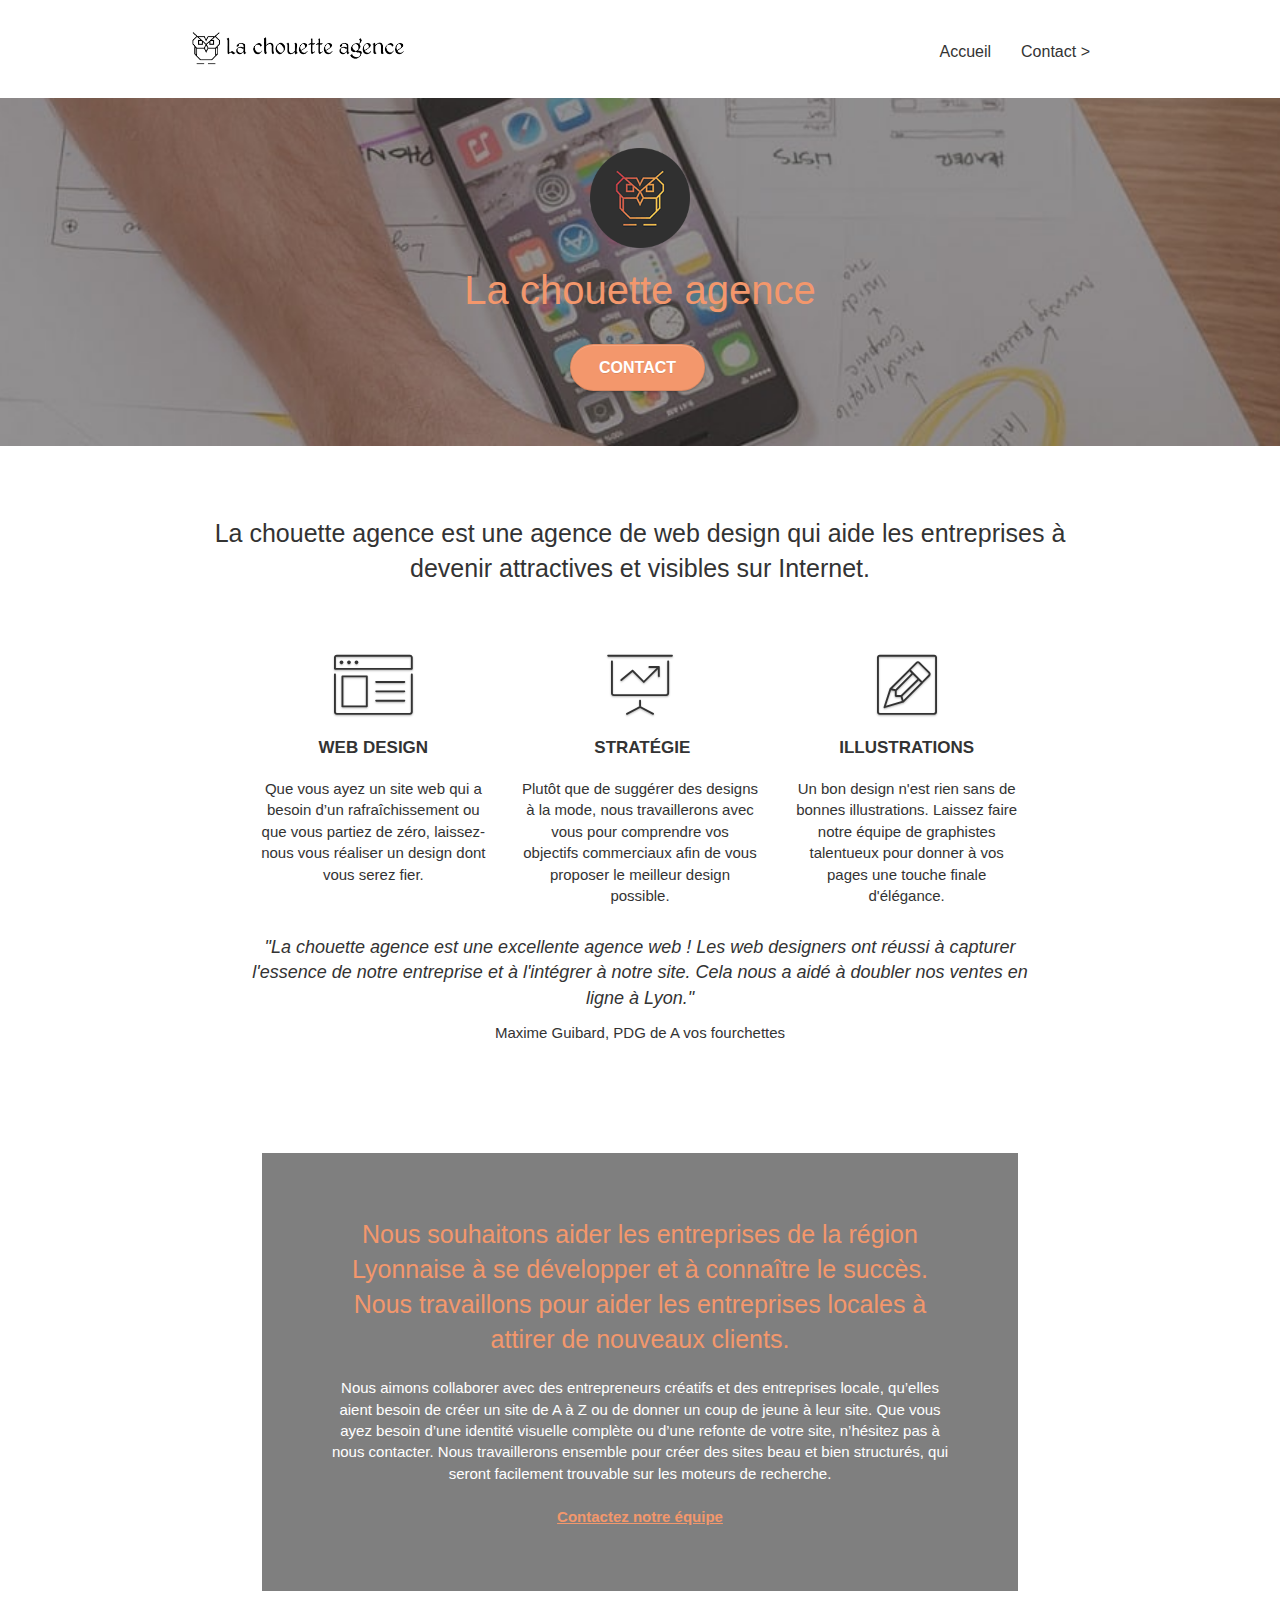
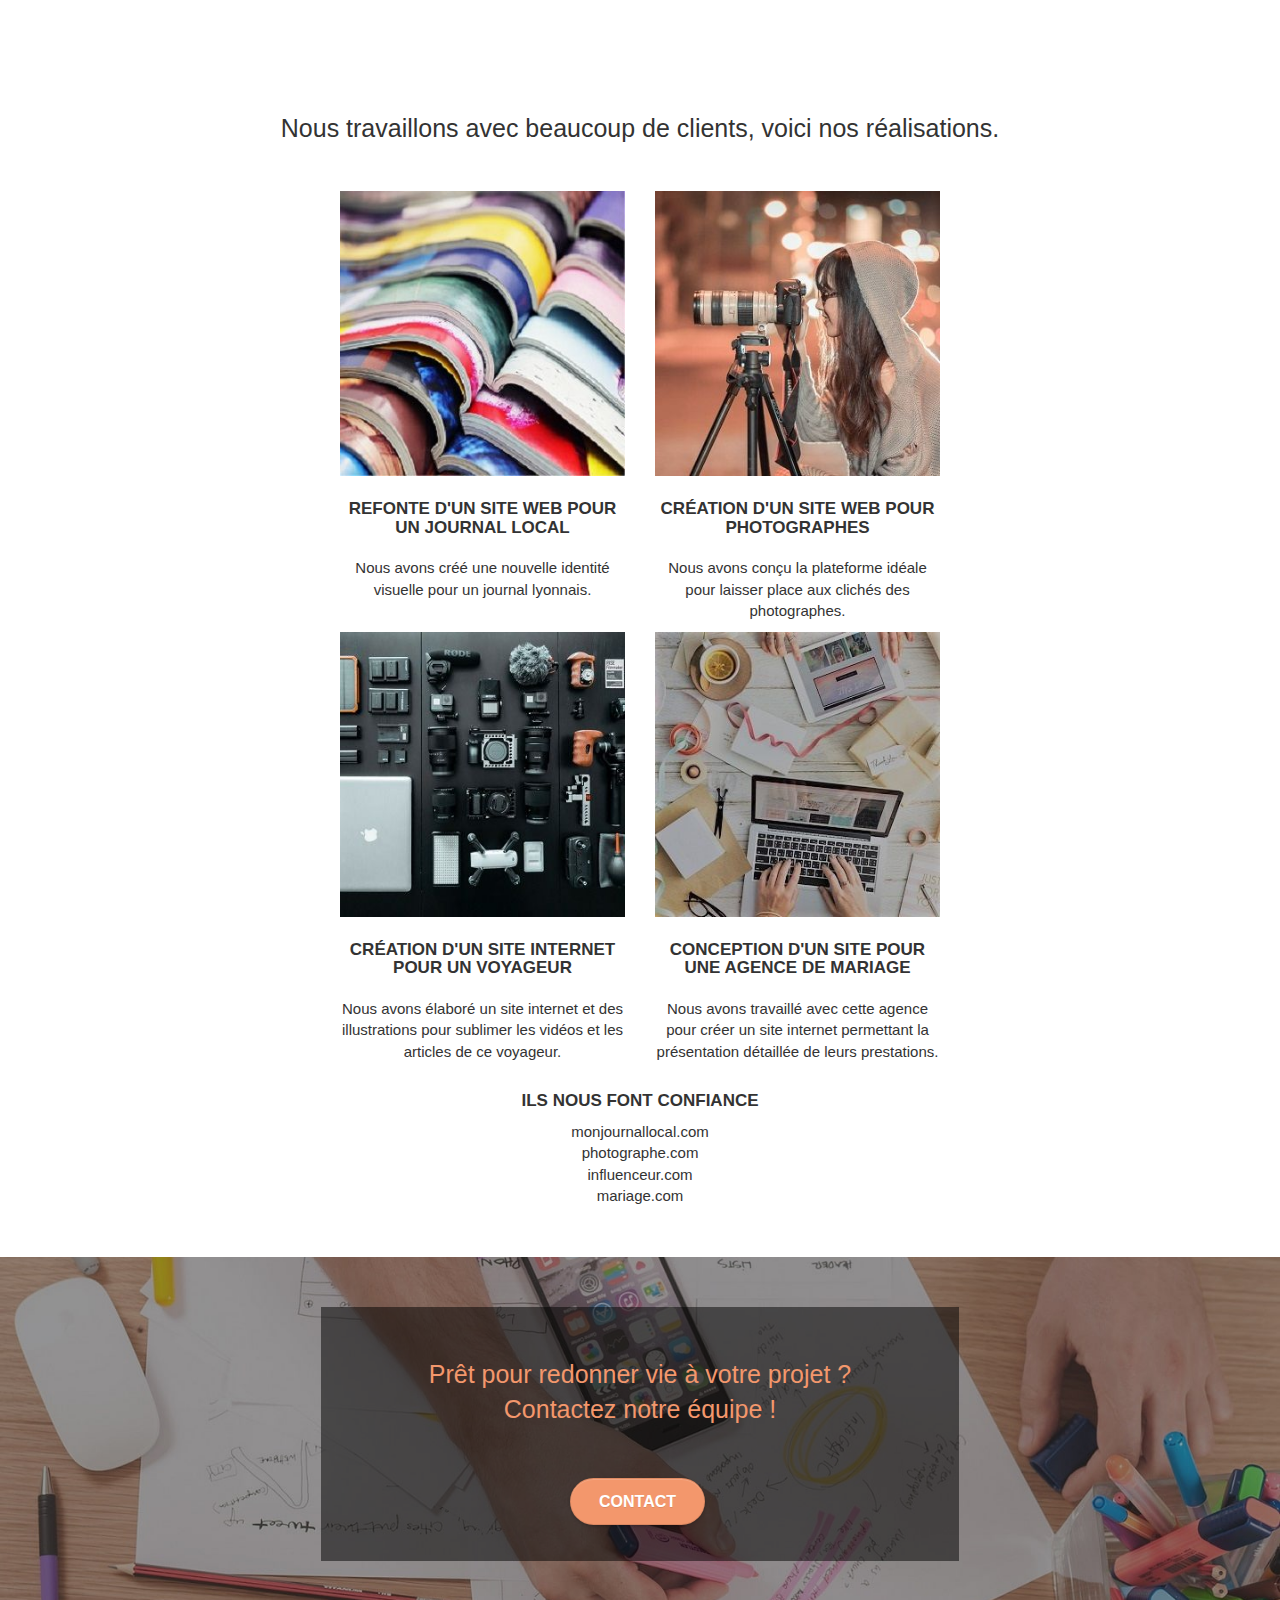
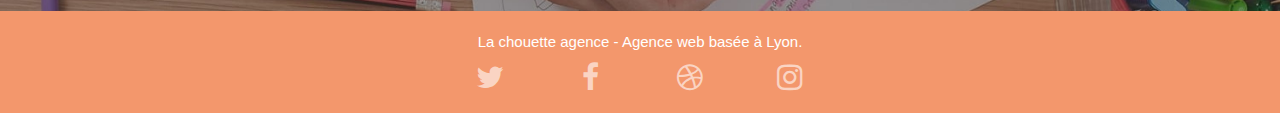
<file: index.html>
<!doctype html>
<html lang="fr" prefix="og: http://ogp.me/ns#">

<head>

	<meta charset="utf-8">
	<meta name="description"
		content="La chouette agence est une grande entreprise de web design basée à Lyon. Besoin d'un nouveau site ? Faites nous confiance !">
	<meta property="og:title" content="La chouette agence - Agence Web" />
	<meta property="og:type" content="website" />
	<meta property="og:url" content="https://nicolasmrtns.github.io/site_chouetteagence-modifs/" />
	<meta property="og:image"
		content="https://nicolasmrtns.github.io/site_chouetteagence-modifs/img/la-chouette-agence-banniere.jpg" />
	<meta property="og:description"
		content="La chouette agence est une grande agence de web design basée à Lyon. Besoin d'un nouveau site ? Faites nous confiance !" />
	<meta name="twitter:card" content="summary" />
	<meta name="twitter:site" content="@NicolasMRTNS" />
	<meta name="twitter:creator" content="@NicolasMRTNS" />
	<meta name="twitter:title" content="La chouette agence" />
	<meta name="twitter:description"
		content="La chouette agence est une grande agence de web design basée à Lyon. Besoin d'un nouveau site ? Faites nous confiance !" />
	<meta name="twitter:image" content="https://nicolasmrtns.github.io/site_chouetteagence-modifs/img/logo.png" />
	<meta name="robots" content="index follow">
	<meta name="viewport" content="width=device-width, initial-scale=1.0, viewport-fit=cover">
	<link rel="shortcut icon" type="image/png" href="img/favicon.jpg">

	<link rel="stylesheet" type="text/css" href="./css/bootstrap.css">
	<link rel="stylesheet" type="text/css" href="./css/style.css">
	<link rel="stylesheet" type="text/css" href="./css/font-awesome.css">

	<title>Accueil - La chouette agence</title>

	<!-- Analytics -->
	<!-- Global site tag (gtag.js) - Google Analytics -->
	<script async src="https://www.googletagmanager.com/gtag/js?id=UA-161862463-1"></script>
	<script>
		window.dataLayer = window.dataLayer || [];
		function gtag() { dataLayer.push(arguments); }
		gtag('js', new Date());

		gtag('config', 'UA-161862463-1');
	</script>
	<!-- Analytics END -->

</head>

<body>
	<!-- Principal conteneur -->
	<div class="page-container">

		<!-- bloc-0 -->
		<header class="bgc-white container bloc-sm" id="bloc-0">
			<nav class="navbar row">
				<div class="navbar-header">
					<a class="navbar-brand" href="index.html"><img src="img/la-chouette-agence.png"
							alt="Logo La chouette agence" height="40" /></a>
					<button id="nav-toggle" type="button" class="ui-navbar-toggle navbar-toggle" data-toggle="collapse"
						data-target=".navbar-1">
						<span class="sr-only">Toggle navigation</span><span class="icon-bar"></span><span
							class="icon-bar"></span><span class="icon-bar"></span>
					</button>
				</div>
				<div class="collapse navbar-collapse navbar-1 special-dropdown-nav">
					<ul class="site-navigation nav navbar-nav">
						<li>
							<a href="index.html">Accueil</a>
						</li>
						<li>
							<a href="contact.html">Contact &gt;</a>
						</li>
					</ul>
				</div>
			</nav>
		</header>
		<!-- bloc-0 END -->

		<!-- bloc-1-presentation -->
		<div class="bloc bg-banniere d-bloc b-parallax" id="bloc-1-hero">
			<div class="container bloc-lg">
				<div class="col-sm-12">
					<img src="img/logo.png" class="center-block image-resize-mode" width="100"
						alt="Logo la chouette agence" />
					<h1 class="text-center hero-bloc-text tc-white ">
						La chouette agence
					</h1>
					<div class="text-center">
						<a href="contact.html" class="btn btn-lg btn-clean btn-rd cta-hero btn-atomic-tangerine"
							id="cta-hero">Contact</a>
					</div>
				</div>
			</div>
		</div>
		<!-- bloc-1-presentation END -->

		<!-- bloc-2-services -->
		<div class="container bloc-md" id="bloc-2-services">
			<h2 class="text-center">La chouette agence est une agence de web design qui aide les entreprises à
				devenir attractives et visibles sur Internet.</h2>
			<div class="row med-width-whitespace">
				<div class="col-sm-4">
					<div class="text-center">
						<span class="et-icon-browser sm-shadow icon-dark-slate-blue icons icon-lg"></span>
					</div>
					<h3 class="mg-md text-center">
						Web design
					</h3>
					<p class="text-center ">
						Que vous ayez un site web qui a besoin d&rsquo;un rafraîchissement ou que vous partiez de
						zéro, laissez-nous vous réaliser un design dont vous serez fier.
					</p>
				</div>
				<div class="col-sm-4">
					<div class="text-center">
						<span class="et-icon-presentation sm-shadow icon-dark-slate-blue icons icon-lg"></span>
					</div>
					<h3 class="mg-md text-center">
						&nbsp;Stratégie
					</h3>
					<p class="text-center ">
						Plutôt que de suggérer des designs à la mode, nous travaillerons avec vous pour comprendre
						vos objectifs commerciaux afin de vous proposer le meilleur design possible.<br>
					</p>
				</div>
				<div class="col-sm-4">
					<div class="text-center">
						<span class="et-icon-edit sm-shadow icon-dark-slate-blue icons icon-lg"></span>
					</div>
					<h3 class="mg-md text-center">
						Illustrations
					</h3>
					<p class="text-center ">
						Un bon design n'est rien sans de bonnes illustrations. Laissez faire notre équipe de
						graphistes talentueux pour donner à vos pages une touche finale d'élégance.
					</p>
				</div>
			</div>
			<div>
				<p class="text-center citation"><cite>"La chouette agence est une excellente agence web ! Les web
						designers ont réussi à capturer l'essence de notre entreprise et à l'intégrer à notre site.
						Cela nous a aidé à doubler nos ventes en ligne à Lyon."</cite></p>
				<p class="text-center citation-footer">
					Maxime Guibard, PDG de A vos fourchettes
				</p>
			</div>
		</div>
		<!-- bloc-2-services END -->

		<!-- bloc-3-what-i-do -->
		<div class="bloc bg-presentation b-parallax" id="bloc-3-what-i-do">
			<div class="bloc-lg">
				<div class="row tight-width-whitespace black-background">
					<div class="col-sm-12">
						<h2 class="mg-md text-center tc-white">
							Nous souhaitons aider les entreprises de la région Lyonnaise à se développer et à connaître
							le succès. Nous travaillons pour aider les entreprises locales à attirer de nouveaux
							clients.
						</h2>
						<p class="text-center white">
							Nous aimons collaborer avec des entrepreneurs créatifs et des entreprises locale, qu’elles
							aient besoin de créer un site de A à Z ou de donner un coup de jeune à leur site. Que vous
							ayez besoin d’une identité visuelle complète ou d’une refonte de votre site, n’hésitez pas à
							nous contacter. Nous travaillerons ensemble pour créer des sites beau et bien structurés,
							qui seront facilement trouvable sur les moteurs de recherche. <br><br><a
								class="tc-white bold-link" href="contact.html">Contactez notre équipe</a><br>
						</p>
					</div>
				</div>
			</div>
		</div>
		<!-- bloc-3-what-i-do END -->

		<!-- bloc-4-portfolio -->
		<div class="container bloc-lg" id="bloc-4-portfolio">
			<h2 class="text-center">Nous travaillons avec beaucoup de clients, voici nos réalisations.
			</h2>
			<div class="tight-width-whitespace">
				<div class="col-sm-6">
					<a href="#" data-lightbox="img/Refonte_journal.jpg" data-gallery-id="gallery-1"
						data-caption="Refonte d'un site web pour un journal local" data-frame="snapshot-lb"><img
							src="img/Refonte_journal.jpg" alt="Refonte d'un site web pour un journal local."
							class="img-responsive portfolio-thumb" /></a>
					<h3 class="mg-md text-center">
						Refonte d'un site web pour un journal local
					</h3>
					<p class="text-center">
						Nous avons créé une nouvelle identité visuelle pour un journal lyonnais.
					</p>
				</div>
				<div class="col-sm-6">
					<a href="#" data-lightbox="img/site_photographe.jpg" data-gallery-id="gallery-1"
						data-caption="Création d'un site web pour photographes" data-frame="snapshot-lb"><img
							src="img/site_photographe.jpg" class="img-responsive portfolio-thumb"
							alt="Création d'un site web pour photographes" /></a>
					<h3 class="mg-md text-center">
						Création d'un site web pour photographes
					</h3>
					<p class="text-center">
						Nous avons conçu la plateforme idéale pour laisser place aux clichés des photographes.
					</p>
				</div>
			</div>
			<div class="row tight-width-whitespace">
				<div class="col-sm-6">
					<a href="#" data-lightbox="img/site_influenceur.jpg" data-gallery-id="gallery-1"
						data-caption="Création d'un site internet pour un voyageur" data-frame="snapshot-lb"><img
							src="img/site_influenceur.jpg" class="img-responsive portfolio-thumb"
							alt="Création d'un site web pour voyageur" /></a>
					<h3 class="mg-md text-center">
						Création d'un site internet pour un voyageur
					</h3>
					<p class="text-center">
						Nous avons élaboré un site internet et des illustrations pour sublimer les vidéos et les
						articles de ce voyageur.
					</p>
				</div>
				<div class="col-sm-6">
					<a href="#" data-lightbox="img/site_evenementiel.jpg" data-gallery-id="gallery-1"
						data-caption="Conception d'un site pour une agence de mariage" data-frame="snapshot-lb"><img
							src="img/site_evenementiel.jpg" class="img-responsive portfolio-thumb"
							alt="Création d'un site web pour agence de mariage" /></a>
					<h3 class="mg-md text-center">
						Conception d'un site pour une agence de mariage
					</h3>
					<p class="text-center">
						Nous avons travaillé avec cette agence pour créer un site internet permettant la
						présentation détaillée de leurs prestations.
					</p>
				</div>
			</div>
			<div>
				<h3 class="text-center">Ils nous font confiance</h3>
				<ul class="text-center trust">
					<li><a href="monjournallocal.com">monjournallocal.com</a></li>
					<li><a href="photographe.com">photographe.com</a></li>
					<li><a href="influenceur.com">influenceur.com</a></li>
					<li><a href="mariage.com">mariage.com</a></li>
				</ul>
			</div>
		</div>
		<!-- bloc-4-portfolio END -->

		<!-- bloc-5-cta -->
		<div class="bloc bg-banniere" id="bloc-5-cta">
			<div class="dim bloc-lg">
				<div class="row black-background">
					<h2 class="text-center tc-white">
						Prêt pour redonner vie à votre projet ?<br>Contactez notre équipe !
					</h2>
					<div class="col-sm-12 text-center">
						<a href="contact.html"
							class="btn btn-atomic-tangerine btn-clean btn-rd btn-lg cta-hero">Contact</a>
					</div>
				</div>
			</div>
		</div>
		<!-- bloc-5-cta END -->

		<!-- Footer - bloc-8 -->
		<footer class="bgc-atomic-tangerine d-bloc bloc-sm" id="bloc-8">
			<p class="text-center white">
				La chouette agence - Agence web basée à Lyon.<br>
			</p>
			<div class="row social flex-social">
				<div class="text-center col-sm-3">
					<a class="social" href="index.html"><span class="fa fa-twitter icon-md"></span></a>
				</div>
				<div class="text-center col-sm-3">
					<a class="social" href="index.html"><span class="fa fa-facebook icon-md"></span></a>
				</div>
				<div class="text-center col-sm-3">
					<a class="social" href="index.html"><span class="fa fa-dribbble icon-md"></span></a>
				</div>
				<div class="text-center col-sm-3">
					<a class="social" href="index.html"><span class="fa fa-instagram icon-md"></span></a>
				</div>
			</div>
		</footer>
		<!-- Footer - bloc-8 END -->

	</div>
	<!-- Principal conteneur END -->

	<!-- Script -->
	<script defer src="./js/jquery-2.1.0.min.js"></script>
	<script defer src="./js/bootstrap.min.js"></script>
	<script defer src="./js/blocs.min.js"></script>
	<script defer src="./js/jquery.touchSwipe.min.js"></script>
	<script defer src="./js/gmaps.min.js"></script>
	<!-- Script END -->

</body>

</html>
</file>
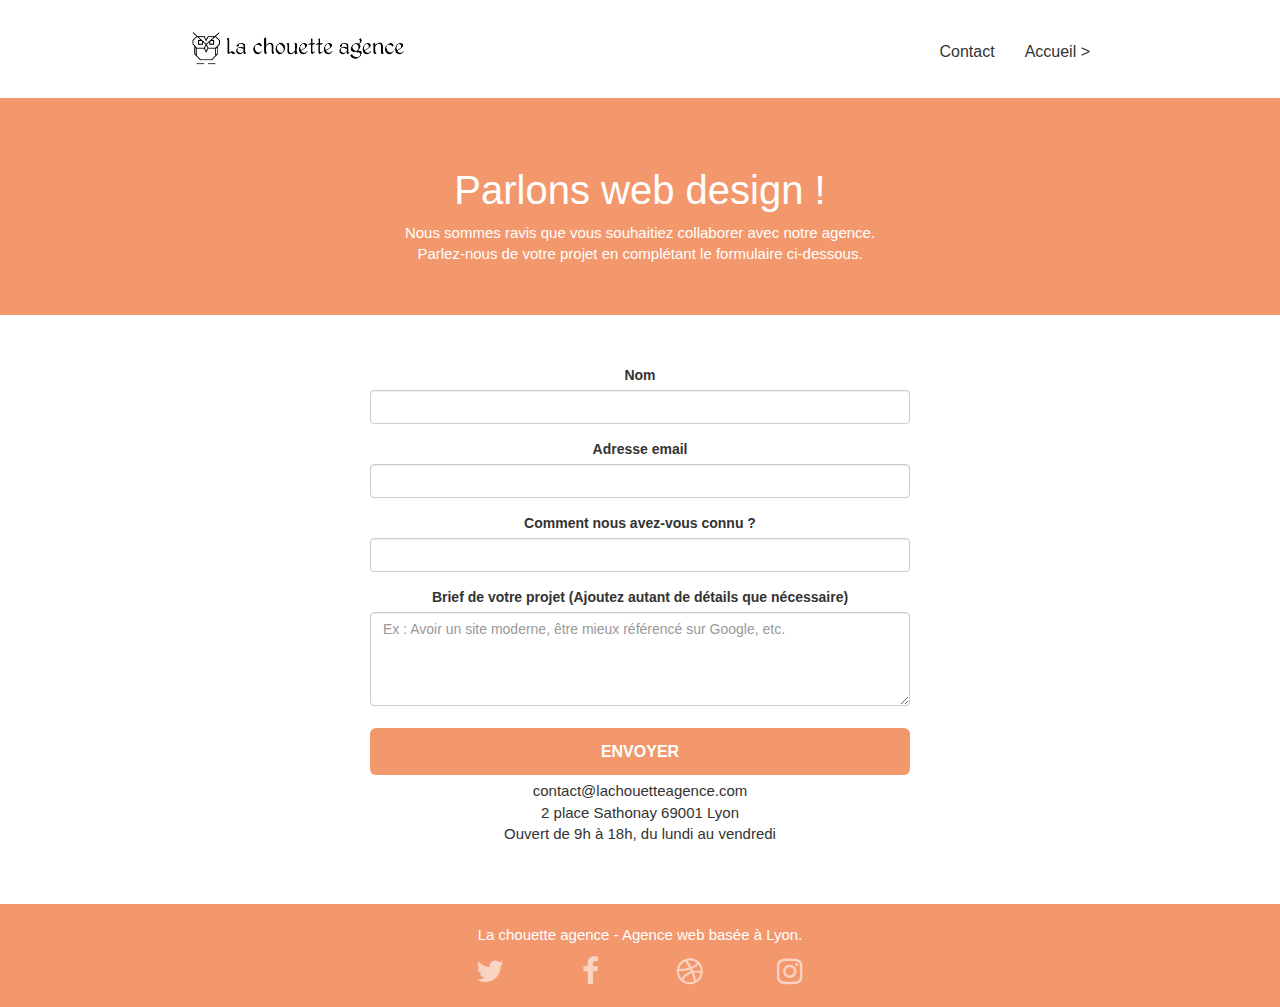
<file: contact.html>
<!doctype html>
<html lang="fr">

<head>

	<meta charset="utf-8">
	<meta name="description"
		content="La chouette agence est une grande agence de web design basée à Lyon. Besoin d'un nouveau site ? N'hésitez pas à nous contacter !">
	<meta name="robots" content="index follow">
	<meta name="viewport" content="width=device-width, initial-scale=1.0, viewport-fit=cover">
	<link rel="shortcut icon" type="image/png" href="img/favicon.jpg">

	<link rel="stylesheet" type="text/css" href="./css/bootstrap.css">
	<link rel="stylesheet" type="text/css" href="./css/style.css">
	<link rel="stylesheet" type="text/css" href="./css/font-awesome.css">

	<title>Contact - La chouette agence</title>

	<!-- Analytics -->
	<!-- Global site tag (gtag.js) - Google Analytics -->
	<script async src="https://www.googletagmanager.com/gtag/js?id=UA-161862463-1"></script>
	<script>
		window.dataLayer = window.dataLayer || [];
		function gtag() { dataLayer.push(arguments); }
		gtag('js', new Date());

		gtag('config', 'UA-161862463-1');
	</script>
	<!-- Analytics END -->

</head>

<body class="page-container">

	<!-- bloc-0 -->
	<header class="bgc-white container bloc-sm" id="bloc-0">
		<nav class="navbar row">
			<div class="navbar-header">
				<a class="navbar-brand" href="index.html"><img src="img/la-chouette-agence.png"
						alt="Logo La chouette agence" height="40" /></a>
				<button id="nav-toggle" type="button" class="ui-navbar-toggle navbar-toggle" data-toggle="collapse"
					data-target=".navbar-1">
					<span class="sr-only">Toggle navigation</span><span class="icon-bar"></span><span
						class="icon-bar"></span><span class="icon-bar"></span>
				</button>
			</div>
			<div class="collapse navbar-collapse navbar-1 special-dropdown-nav">
				<ul class="site-navigation nav navbar-nav">
					<li>
						<a href="contact.html">Contact</a>
					</li>
					<li>
						<a href="index.html">Accueil &gt;</a>
					</li>
				</ul>
			</div>
		</nav>
	</header>
	<!-- bloc-0 END -->

	<!-- bloc-6 -->
	<div class="bgc-atomic-tangerine bloc-lg" id="bloc-6">
		<h1 class="text-center hero-bloc-text h1-2">
			Parlons web design !
		</h1>
		<p class="text-center mg-lg tight-width-whitespace p-2">
			Nous sommes ravis que vous souhaitiez collaborer avec notre agence.<br>
			Parlez-nous de votre projet en complétant le formulaire ci-dessous.
		</p>
	</div>
	<!-- bloc-6 END -->

	<!-- bloc-7 -->
	<div class="form-flex bloc-lg" id="bloc-7">
		<form id="form_1" action="includes/form_1.php" method="POST">
			<div class="form-group">
				<label for="name">
					Nom
				</label>
				<input type="text" id="name" class="form-control" required />
			</div>
			<div class="form-group">
				<label for="email">
					Adresse email
				</label>
				<input name="user_mail" id="email" class="form-control" type="email" required />
			</div>
			<div class="form-group">
				<label for="input_504">
					Comment nous avez-vous connu ?
				</label>
				<input class="form-control" type="text" required id="input_504" />
			</div>
			<div class="form-group">
				<label for="message">
					Brief de votre projet (Ajoutez autant de détails que nécessaire)<br>
				</label><textarea id="message" class="form-control" rows="4" cols="50" required
					placeholder="Ex : Avoir un site moderne, être mieux référencé sur Google, etc."></textarea>
			</div>
			<button class="bloc-button btn btn-lg btn-block cta-hero btn-atomic-tangerine" type="submit">
				Envoyer
			</button>
		</form>
		<div>
			<p>
				contact@lachouetteagence.com<br>2 place Sathonay 69001 Lyon<br>Ouvert de 9h à 18h, du lundi
				au vendredi
			</p>
		</div>
	</div>
	<!-- bloc-7 END -->

	<!-- ScrollToTop Button -->
	<a class="bloc-button btn btn-d scrollToTop" onclick="scrollToTarget('1')"><span
			class="fa fa-chevron-up"></span></a>
	<!-- ScrollToTop Button END-->


	<!-- Footer - bloc-8 -->
	<footer class="bgc-atomic-tangerine d-bloc bloc-sm" id="bloc-8">
		<p class="text-center white">
			La chouette agence - Agence web basée à Lyon.<br>
		</p>
		<div class="row social flex-social">
			<div class="text-center col-sm-3">
				<a class="social" href="index.html"><span class="fa fa-twitter icon-md"></span></a>
			</div>
			<div class="text-center col-sm-3">
				<a class="social" href="index.html"><span class="fa fa-facebook icon-md"></span></a>
			</div>
			<div class="text-center col-sm-3">
				<a class="social" href="index.html"><span class="fa fa-dribbble icon-md"></span></a>
			</div>
			<div class="text-center col-sm-3">
				<a class="social" href="index.html"><span class="fa fa-instagram icon-md"></span></a>
			</div>
		</div>
	</footer>
	<!-- Footer - bloc-8 END -->

	<!-- Script -->
	<script defer src="./js/jquery-2.1.0.min.js"></script>
	<script defer src="./js/bootstrap.min.js"></script>
	<script defer src="./js/blocs.min.js"></script>
	<script defer src="./js/jqBootstrapValidation.min.js"></script>
	<script defer src="./js/formHandler.min.js"></script>
	<!-- Script END -->

</body>

</html>
</file>
<file: css/style.css>
body {
  margin: 0;
  padding: 0;
  background: #fff;
  overflow-x: hidden;
  -webkit-font-smoothing: antialiased;
  -moz-osx-font-smoothing: grayscale;
}
a,
button {
  transition: all 0.3s ease-in-out;
  outline: 0 !important;
}
a:hover {
  text-decoration: none;
  cursor: pointer;
}
.bloc {
  width: 100%;
  clear: both;
  background: 50% 50% no-repeat;
  padding: 0 50px;
  -webkit-background-size: cover;
  -moz-background-size: cover;
  -o-background-size: cover;
  background-size: cover;
  position: relative;
}
.bloc .container {
  padding-left: 0;
  padding-right: 0;
}
.bloc-lg {
  padding: 50px 50px;
}
.dim {
  margin-left: 20%;
  margin-right: 20%;
}
.bloc-md {
  padding: 50px;
}
.bloc-sm {
  padding: 20px 50px;
}
.bg-t-edge {
  background: top no-repeat;
}
.b-parallax {
  background-attachment: fixed;
}
.d-bloc button:hover {
  color: rgba(255, 255, 255, 0.9);
}
.d-bloc .a-btn,
.d-bloc .navbar a,
.d-bloc .navbar-brand,
.d-bloc a .icon-lg,
.d-bloc a .icon-md,
.d-bloc a .icon-sm,
.d-bloc h1 a,
.d-bloc h2 a,
.d-bloc h3 a,
.d-bloc p a {
  color: rgba(255, 255, 255, 0.6);
}
.d-bloc .a-btn:hover,
.d-bloc .navbar a:hover,
.d-bloc .navbar-brand:hover,
.d-bloc a:hover .icon-lg,
.d-bloc a:hover .icon-md,
.d-bloc a:hover .icon-sm,
.d-bloc h1 a:hover,
.d-bloc h2 a:hover,
.d-bloc h3 a:hover,
.d-bloc p a:hover {
  color: rgba(255, 255, 255, 1);
}
.d-bloc .navbar-toggle .icon-bar {
  background: rgba(255, 255, 255, 1);
}
#bloc-1-hero h1 {
  font-size: 40px;
}
.navbar {
  margin-bottom: 0;
  z-index: 1;
}
.navbar-brand {
  height: auto;
  padding: 3px 15px;
  font-size: 25px;
  font-weight: 400;
  font-weight: 600;
  line-height: 44px;
}
.navbar-brand img {
  max-height: 200px;
  margin: 0 5px 0 0;
  display: inline;
}
.navbar-brand img[src$="svg"] {
  min-width: 100px;
}
.nav-center .navbar-brand img {
  margin: 0;
}
.navbar .nav {
  padding-top: 2px;
  margin-right: -16px;
  float: right;
  z-index: 1;
}
.nav > li {
  float: left;
  margin-top: 4px;
  font-size: 16px;
}
.nav > li a:focus,
.nav > li a:hover {
  background: 0 0;
}
.navbar-toggle {
  margin: 10px 10px 0 0;
  border: 0;
}
.navbar-toggle:hover {
  background: 0 0 !important;
}
.navbar-toggle .icon-bar {
  background-color: rgba(0, 0, 0, 0.5);
  width: 26px;
}
.nav > li > .dropdown a {
  background: 0 0 !important;
  display: block;
  padding: 14px 15px;
}
.mg-md {
  margin-top: 10px;
  margin-bottom: 20px;
}
.mg-lg {
  margin-top: 10px;
  margin-bottom: 40px;
}
.btn {
  margin: 0 5px 5px 0;
}
.btn-d,
.btn-d:focus,
.btn-d:hover {
  color: #fff;
  background: rgba(0, 0, 0, 0.3);
}
button {
  outline: 0 !important;
}
.btn-rd {
  border-radius: 40px;
}
.btn-clean {
  border: 1px solid rgba(0, 0, 0, 0.08);
  border-bottom-color: rgba(0, 0, 0, 0.1);
  text-shadow: 0 1px 0 rgba(0, 0, 1, 0.1);
  box-shadow: 0 1px 3px rgba(0, 0, 1, 0.25),
    inset 0 1px 0 0 rgba(255, 255, 255, 0.15);
}
.icon-md {
  font-size: 30px !important;
}
.icon-lg {
  font-size: 60px !important;
}
.sm-shadow {
  text-shadow: 0 1px 2px rgba(0, 0, 0, 0.3);
}
.scrollToTop {
  width: 40px;
  height: 40px;
  position: fixed;
  bottom: 20px;
  right: 20px;
  opacity: 0;
  z-index: 500;
  transition: all 0.3s ease-in-out;
}
.scrollToTop span {
  margin-top: 6px;
}
.showScrollTop {
  font-size: 14px;
  opacity: 1;
}
a[data-lightbox] {
  position: relative;
  display: block;
  text-align: center;
}
a[data-lightbox]:hover::before {
  content: "+";
  font-family: HelveticaNeue-Light, "Helvetica Neue Light", "Helvetica Neue",
    Helvetica, Arial;
  font-size: 32px;
  width: 50px;
  height: 50px;
  margin-left: -25px;
  border-radius: 50%;
  background: rgba(0, 0, 0, 0.6);
  color: #fff;
  font-weight: 100;
  z-index: 1;
  position: absolute;
  top: 50%;
  transform: translateY(-50%);
  -webkit-transform: translateY(-50%);
}
a[data-lightbox]:hover img {
  opacity: 0.6;
  -webkit-animation-fill-mode: none;
  animation-fill-mode: none;
}
#lightbox-modal {
  display: flex;
  align-items: center;
}
#lightbox-modal .modal-dialog {
  width: 90%;
  max-width: 900px;
  margin: 0 auto 0;
}
#lightbox-modal .modal-dialog img {
  max-height: 90vh;
  margin: 0 auto;
}
.lightbox-caption {
  padding: 20px;
  color: #fff;
  background: rgba(0, 0, 0, 0.5);
  position: absolute;
  left: 15px;
  right: 15px;
  bottom: 5px;
}
.close-lightbox {
  color: #fff;
  font-size: 30px;
  position: absolute;
  top: 20px;
  right: 20px;
  z-index: 20;
  background: rgba(0, 0, 0, 0.5);
  border: none;
  line-height: 30px;
  padding: 0 9px 5px;
  opacity: 0.3;
}
.close-lightbox:hover,
.next-lightbox:hover,
.prev-lightbox:hover {
  opacity: 1;
  color: #fff;
}
.next-lightbox,
.prev-lightbox {
  font-size: 20px;
  color: rgba(255, 255, 255, 0.9);
  background: rgba(0, 0, 0, 0.5);
  transition: all 0.2s ease-in-out;
  position: absolute;
  top: 45%;
  z-index: 1;
  opacity: 0.4;
}
.next-lightbox {
  padding: 6px 8px 1px 13px;
  right: 25px;
}
.prev-lightbox {
  padding: 6px 13px 1px 10px;
  left: 25px;
}
.snapshot-lb .modal-body {
  padding-bottom: 45px;
}
.snapshot-lb .lightbox-caption {
  padding: 0;
  color: rgba(0, 0, 0, 0.5);
  background: 0 0;
}
a {
  font-family: helvetica;
  font-weight: 400;
  color: #333;
}
.container {
  max-width: 1000px;
}
.form-flex {
  display: flex;
  flex-direction: column;
  text-align: center;
  width: 50%;
  margin-left: 25%;
  margin-right: 25%;
}
.flex-social {
  display: flex;
  justify-content: center;
}
.hero-bloc-text {
  font-size: 38px;
}
p {
  font-size: 15px;
}
.tight-width-whitespace {
  max-width: 70%;
  margin: auto auto auto auto;
}
.h1-2 {
  font-size: 40px;
  font-family: helvetica;
  color: #fff;
}
.p-2 {
  color: #fff;
}
.cta-hero {
  margin-top: 22px;
  color: #fff !important;
  text-transform: uppercase;
  padding: 12px 28px 12px 28px;
  font-size: 16px;
  font-weight: 700;
}
.social {
  max-width: 400px;
  margin: auto auto auto auto;
}
h2 {
  font-size: 25px;
  line-height: 1.4em;
  margin-bottom: 5%;
}
h3 {
  font-size: 17px;
  text-transform: uppercase;
  font-weight: 700;
  color: #333 !important;
}
.citation {
  font-size: 18px;
  margin-top: 2%;
  padding-right: 5%;
  padding-left: 5%;
}
.med-width-whitespace {
  max-width: 800px;
  margin: auto auto auto auto;
  box-shadow: 0 0 0 #000;
}
.trust {
  list-style: none;
  padding-left: 0;
  font-size: 15px;
  margin: 0;
}
.icons {
  margin-bottom: 14px;
  margin-top: 24px;
}
.white {
  color: #fff !important;
}
.portfolio-thumb {
  margin-bottom: 24px;
}
.portfolio-row {
  margin-bottom: 44px;
  margin-top: 50px;
}
.black-background {
  background-color: rgba(0, 0, 0, 0.5);
  padding: 5%;
}
.bold-link {
  font-weight: 900;
  text-decoration: underline !important;
}
.bgc-white {
  background-color: #fff;
}
.bgc-dark-slate-blue {
  background-color: #364577;
}
.bgc-atomic-tangerine {
  background-color: #f3976c;
}
.tc-white {
  color: #f3976c !important;
}
.btn-atomic-tangerine {
  background: #f3976c;
  color: #fff !important;
}
.btn-atomic-tangerine:hover {
  background: #c27956 !important;
  color: #fff !important;
}
.bg-banniere {
  background-image: url(../img/la-chouette-agence-banniere.jpg);
}
.bg-presentation {
  background-image: url(../img/image-de-presentation.jpg);
}

/*! Media Queries */

@media (max-width: 767px) {
  h2 {
    padding-left: 10px;
    padding-right: 10px;
  }
  .navbar .nav {
    padding-top: 0;
    border-top: 1px solid rgba(0, 0, 0, 0.2);
    float: none !important;
  }
  .navbar.row {
    margin-left: 0;
    margin-right: 0;
  }
  .site-navigation {
    position: inherit;
    transform: none;
    -webkit-transform: none;
    -ms-transform: none;
  }
  .col-sm-6 {
    display: flex;
    flex-direction: column;
    align-items: center;
  }
  .dim {
    margin: 0;
  }
  .nav > li {
    margin-top: 0;
    border-bottom: 1px solid rgba(0, 0, 0, 0.1);
    background: rgba(0, 0, 0, 0.05);
    text-align: left;
    padding-left: 15px;
    width: 100%;
  }
  .nav > li:hover {
    background: rgba(0, 0, 0, 0.08);
  }
  #hero-bloc .navbar .nav {
    background: rgba(0, 0, 0, 0.8);
  }
  #hero-bloc .navbar .nav a {
    color: rgba(255, 255, 255, 0.6);
  }
  .hero {
    padding: 50px 0;
  }
  .hero-nav {
    left: -1px;
    right: -1px;
  }
  .navbar-collapse {
    padding: 0;
    overflow-x: hidden;
    -webkit-box-shadow: none;
    box-shadow: none;
  }
  .navbar-brand img {
    max-height: 40px;
    width: auto;
  }
  .lightbox-caption {
    bottom: -5px;
  }
  .bloc {
    padding-left: 0;
    padding-right: 0;
  }
  .bloc-lg {
    padding: 40px 0;
  }
  .bloc-md,
  .bloc-sm {
    padding-left: 0;
    padding-right: 0;
  }
  .a-block {
    padding: 0 10px;
  }
  form {
    padding: 5px;
  }
  .close-lightbox {
    display: inline-block;
  }
}
@media (max-width: 991px) {
  .b-parallax {
    background-attachment: scroll;
  }
  .bg-banniere {
    background-attachment: scroll;
  }
  #hero-bloc,
  .page-container {
    overflow-x: hidden;
    position: relative;
  }
  .tight-width-whitespace {
    max-width: 100%;
  }
  .bloc-group,
  .bloc-group .bloc {
    display: block;
    width: 100%;
  }
  .nav-center.navbar .nav {
    max-width: 100%;
  }
  .form-flex {
    margin: 0;
    width: 100%;
  }
}
</file>
